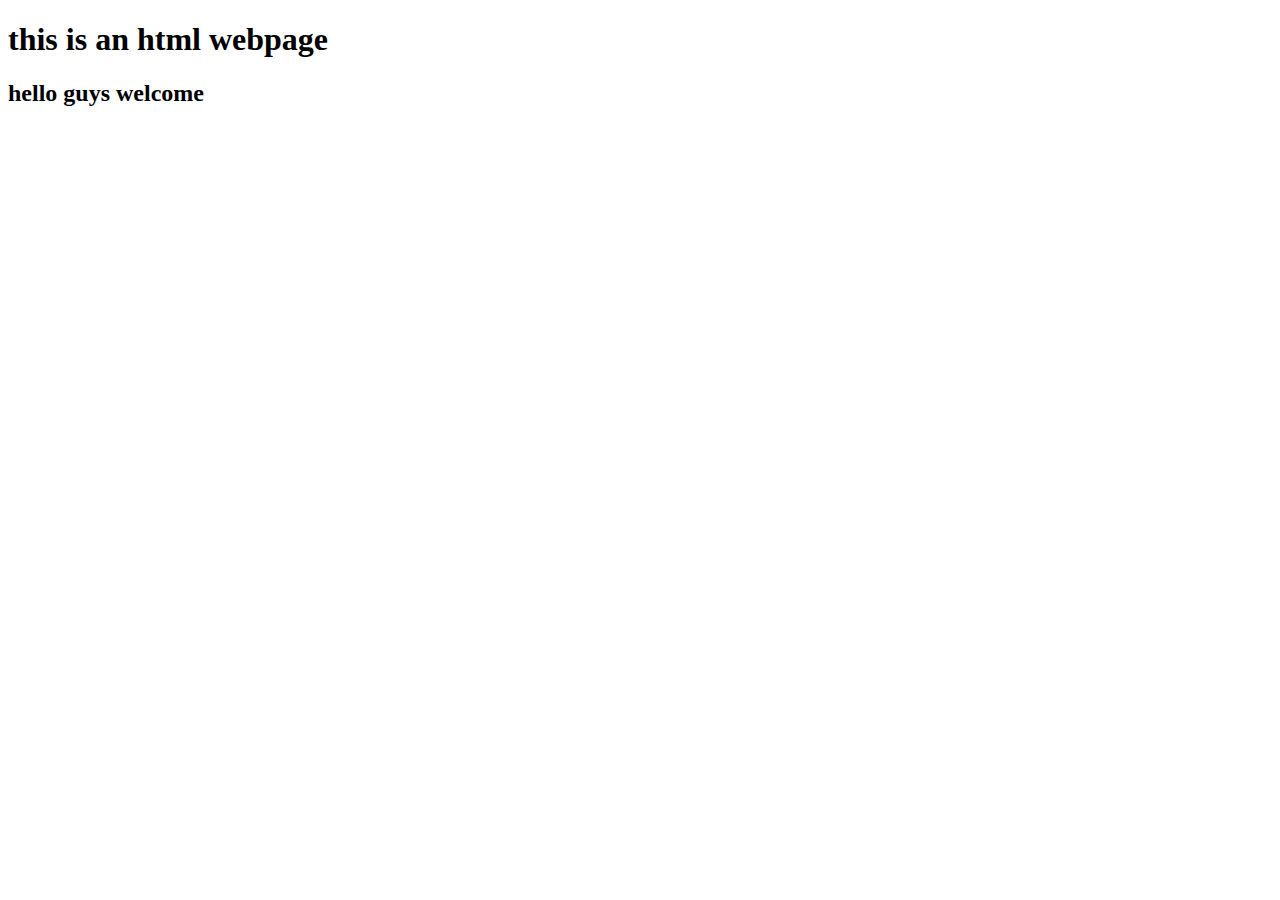
<file: index.html>
<!DOCTYPE html>
<html lang="en">
<head>
    <meta charset="UTF-8">
    <meta name="viewport" content="width=device-width, initial-scale=1.0">
    <title>Problem Statement 1</title>
</head>
<body>
    <h1>this is an html webpage</h1>
    <h2> hello guys welcome </h2>
</body>
</html>
</file>
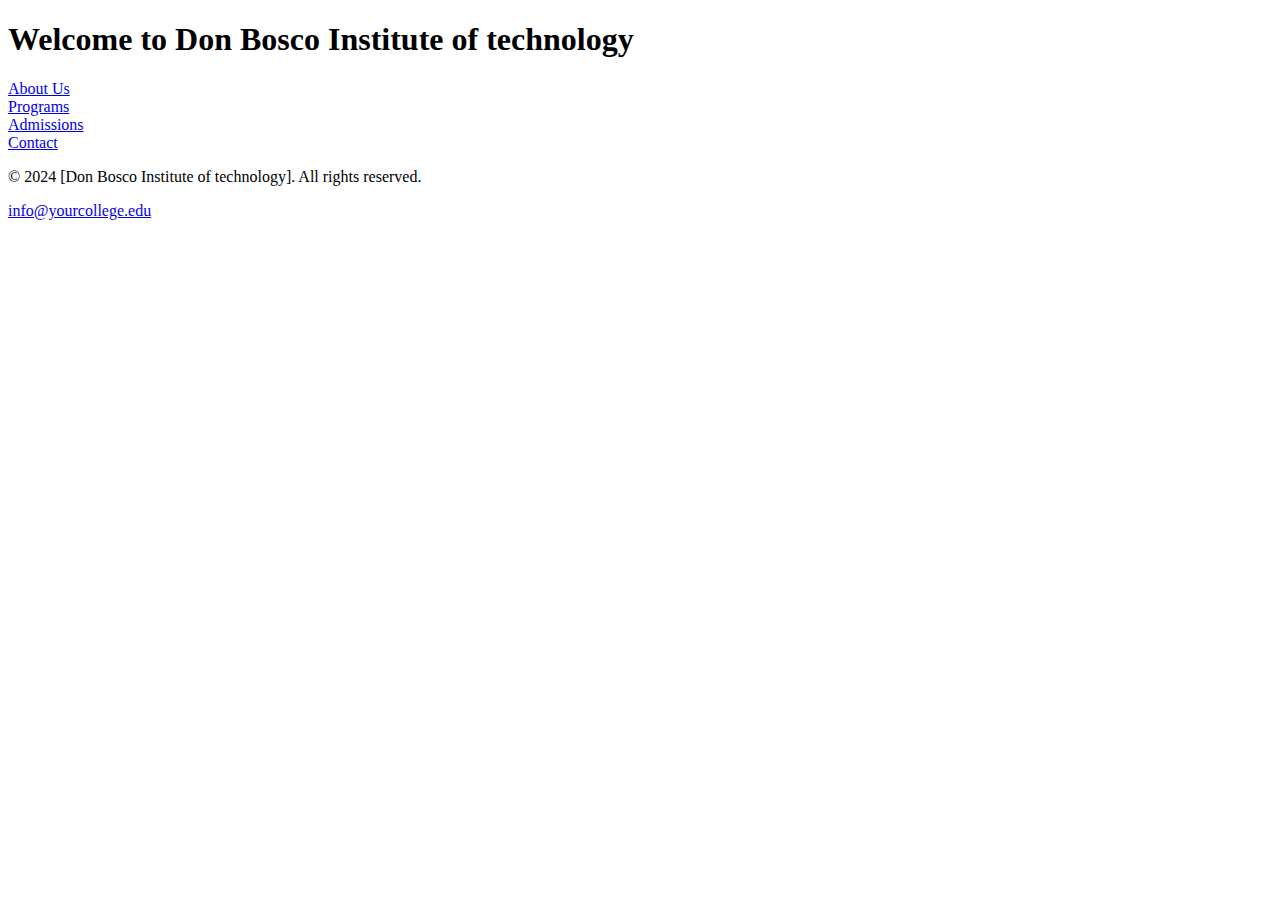
<file: Day1/prblm2.html>
<!DOCTYPE html>
<html lang="en">
<head>
    <meta charset="UTF-8">
    <meta name="viewport" content="width=device-width, initial-scale=1.0">
    <title>Don Bosco Institute of Technology</title>
</head>
<body>
        <header>
            <h1>Welcome to Don Bosco Institute of technology</h1>
            <nav>
                <a href="#about">About Us</a>
                <br>
                <a href="#programs">Programs</a>
                <br>
                <a href="#admissions">Admissions</a>
                <br>
                <a href="#contact">Contact</a>
            </nav>
            </header>
            <footer>
                <p>&copy; 2024 [Don Bosco Institute of technology]. All rights reserved.</p>
                 <p><a href="mailto:info@yourcollege.edu">info@yourcollege.edu</a></p>
            </footer>
</file>
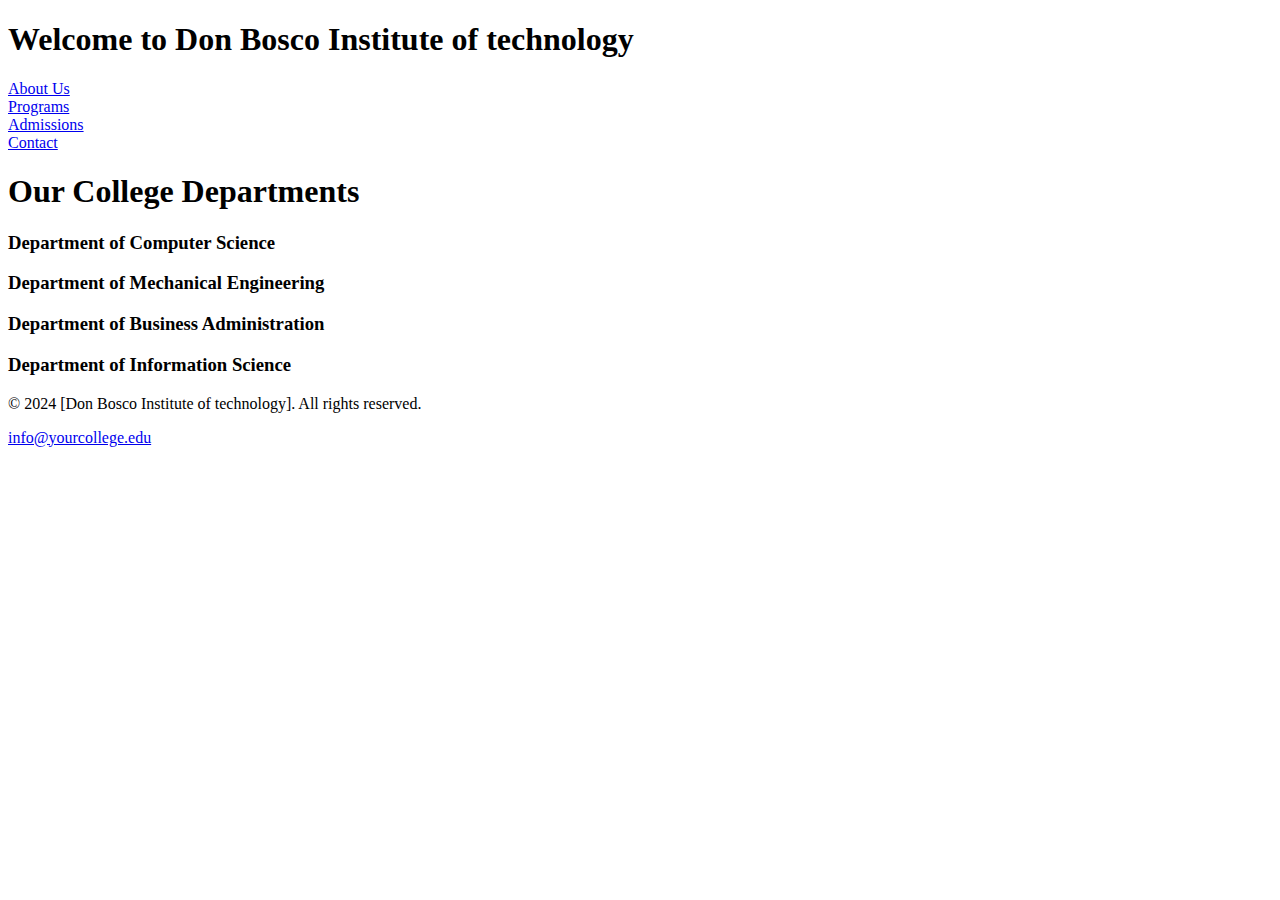
<file: Day1/prblm3.html>
<!DOCTYPE html>
<html lang="en">
<head>
    <meta charset="UTF-8">
    <meta name="viewport" content="width=device-width, initial-scale=1.0">
    <title>DBIT</title>
    
</head>
<body>
    <header>
        <h1>Welcome to Don Bosco Institute of technology</h1>
        <nav>
            <a href="#about">About Us</a>
            <br>
            <a href="#programs">Programs</a>
            <br>
            <a href="#admissions">Admissions</a>
            <br>
            <a href="#contact">Contact</a>
        </nav>
        </header>
        <section>
            <h1>Our College Departments</h1>
            <div class="department">
                <h3>Department of Computer Science</h3>
                
            </div>
            <div class="department">
                <h3>Department of Mechanical Engineering</h3>
            </div>
            <div class="department">
                <h3>Department of Business Administration</h3>
                
            </div>
            <div class="department">
                <h3>Department of Information Science</h3>
                
            </div>
        </section>
        <footer>
            <p>&copy; 2024 [Don Bosco Institute of technology]. All rights reserved.</p>
             <p><a href="mailto:info@yourcollege.edu">info@yourcollege.edu</a></p>
        </footer>
    </body>
</file>
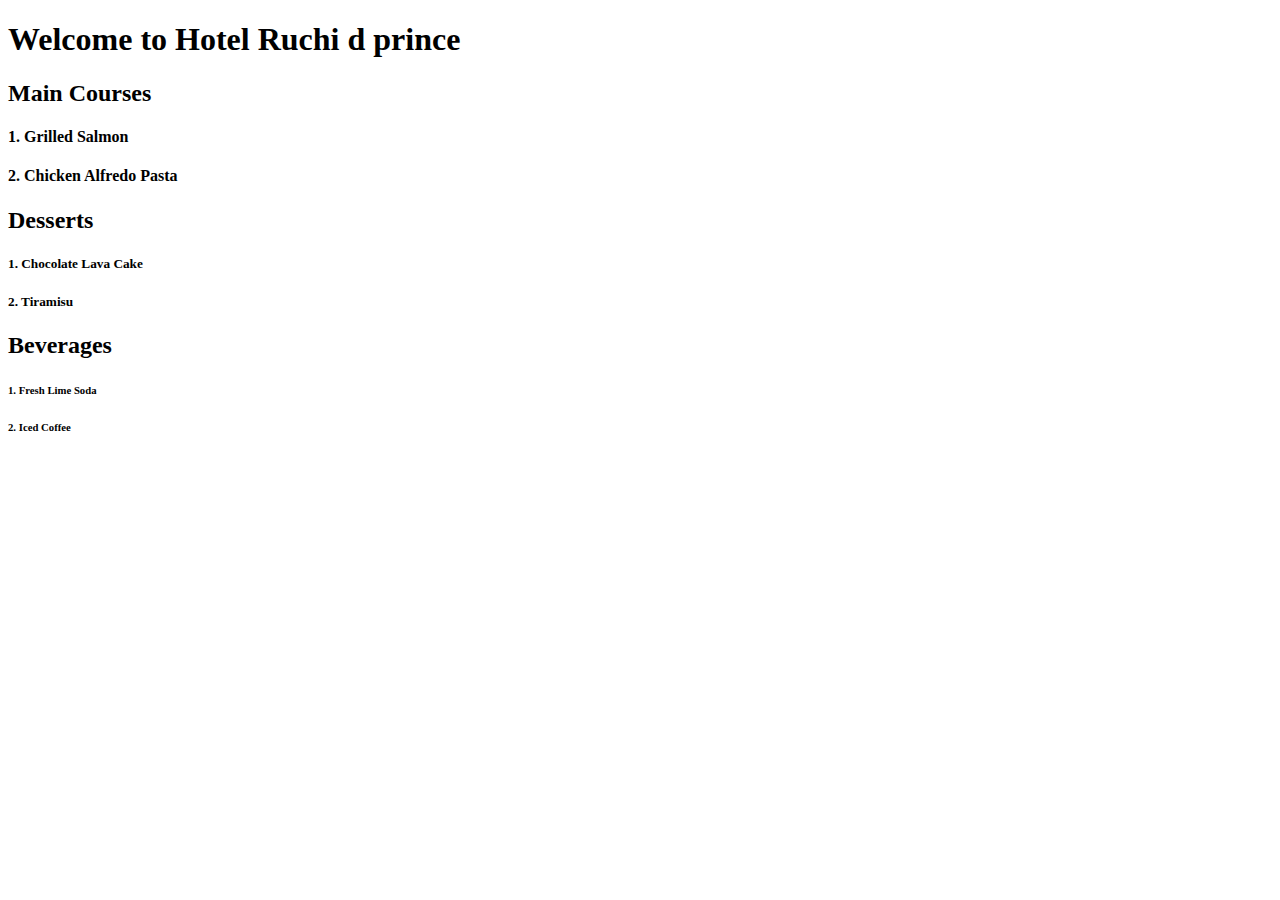
<file: Day1/prblm4.html>
<!DOCTYPE html>
<html lang="en">
<head>
    <meta charset="UTF-8">
    <meta name="viewport" content="width=device-width, initial-scale=1.0">
    <title>HOTEL</title>
</head>
<body>
    <header>
        <h1>Welcome to Hotel Ruchi d prince</h1>
    </header>
    
    <section>
        <h2>Main Courses</h2>
        <h4>1. Grilled Salmon</h4>
        
        <h4>2. Chicken Alfredo Pasta</h4>
        
    </section>
    <section>
        <h2>Desserts</h2>
        <h5>1. Chocolate Lava Cake</h5>
        
        <h5>2. Tiramisu</h5>
        
    </section>
    <section>
        <h2>Beverages</h2>
        <h6>1. Fresh Lime Soda</h6>
        
        <h6>2. Iced Coffee</h6>
        
    </section>
</body>
</html>
</file>
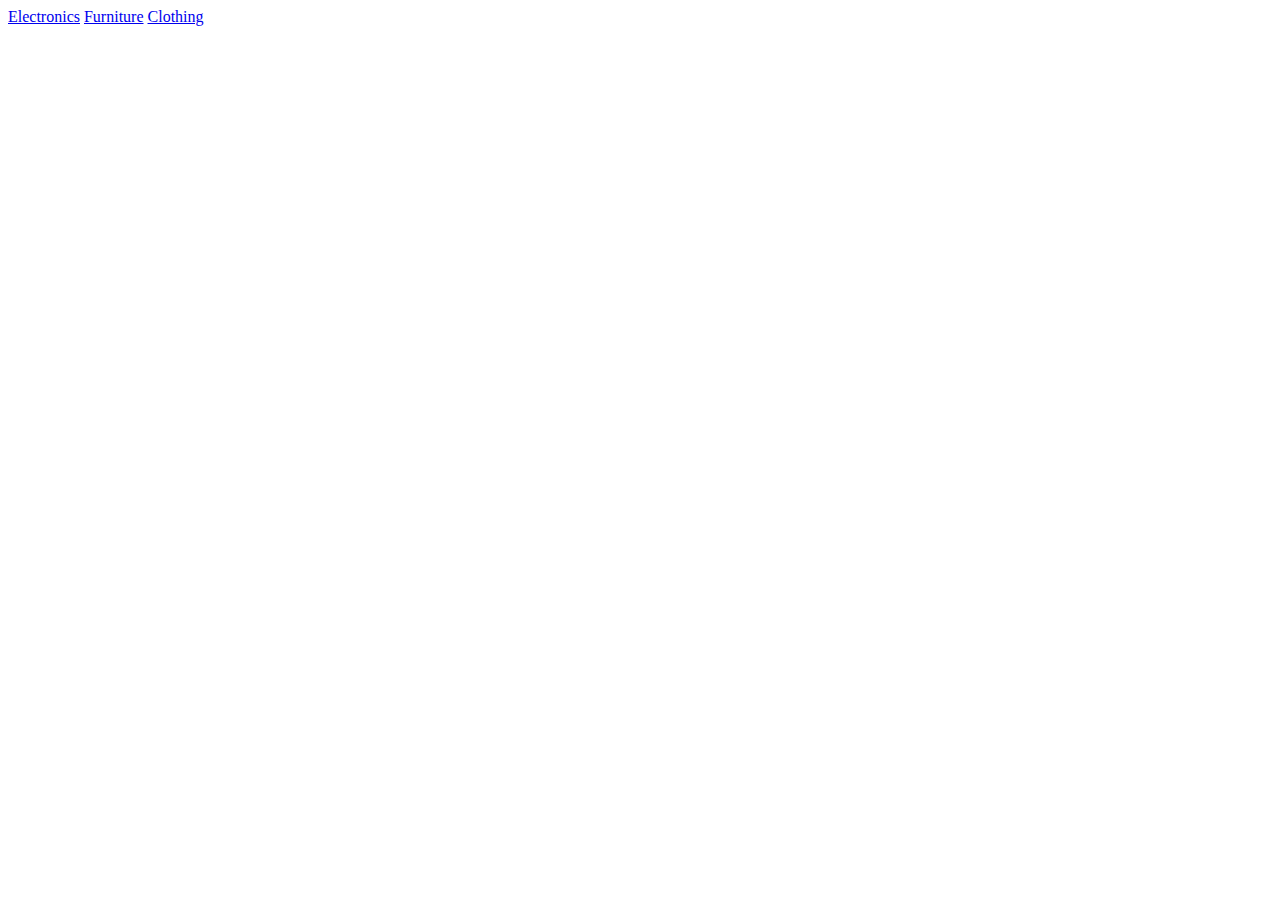
<file: Day2/prblm1.html>
<!DOCTYPE html>
<html lang="en">
<head>
    <meta charset="UTF-8">
    <meta name="viewport" content="width=device-width, initial-scale=1.0">
    <title>Document</title>
    
</head>
<body>
    <nav>
        
        <a href="#Electronics">Electronics</a>
        <a href="Furniture">Furniture</a>
        <a href="Clothing">Clothing</a>
        
    </nav>
        
</body>
</html>
</file>
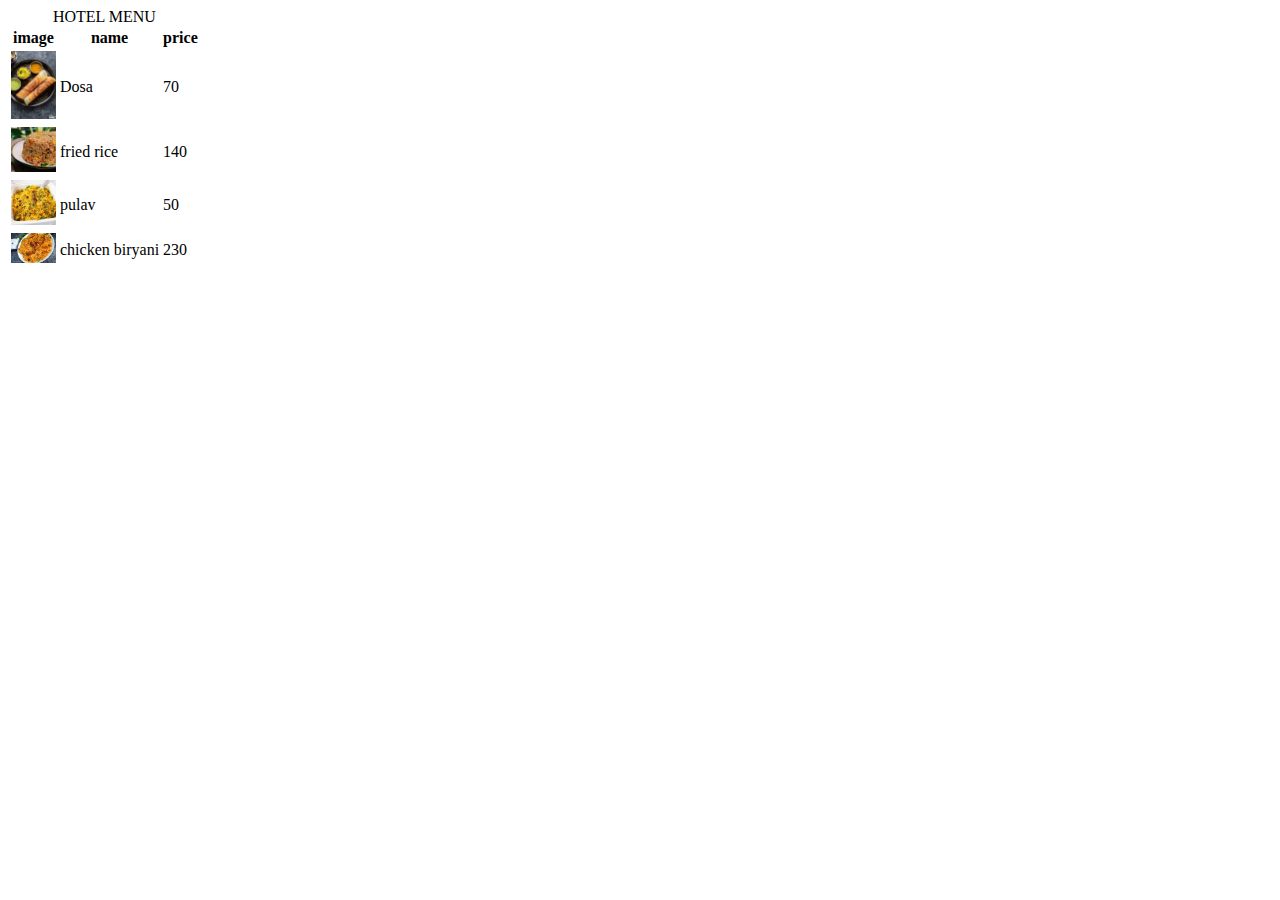
<file: Day2/prblm2.html>
<!DOCTYPE html>
<html lang="en">
<head>
    <meta charset="UTF-8">
    <meta name="viewport" content="width=device-width, initial-scale=1.0">
    <title>Document</title>
    
</head>
<body>
    <table>
        <caption>HOTEL MENU</caption>
        <tr>
            <th>image</th>
            <th>name</th>
            <th>price</th>
        </tr>
        <tr>
            <td><img src="dosa.jpeg" alt="" width="45"></td>
            
            <td>Dosa</td>
            <td>70</td>
        </tr>
        <tr>
            <td><img src="images.jpeg" alt="" width="45"></td>
            <td>fried rice</td>
            <td>140</td>
        </tr>
        <tr>
            <td><img src="pulav.jpeg" alt="" width="45"></td>
            <td>pulav</td>
            <td>50</td>
        </tr>
        <tr>
            <td><img src="chbiryani.jpg" alt="" width="45"></td>
            <td>chicken biryani</td>
            <td>230</td>

        </tr>
    
    </table>
</body>
</html>
</file>
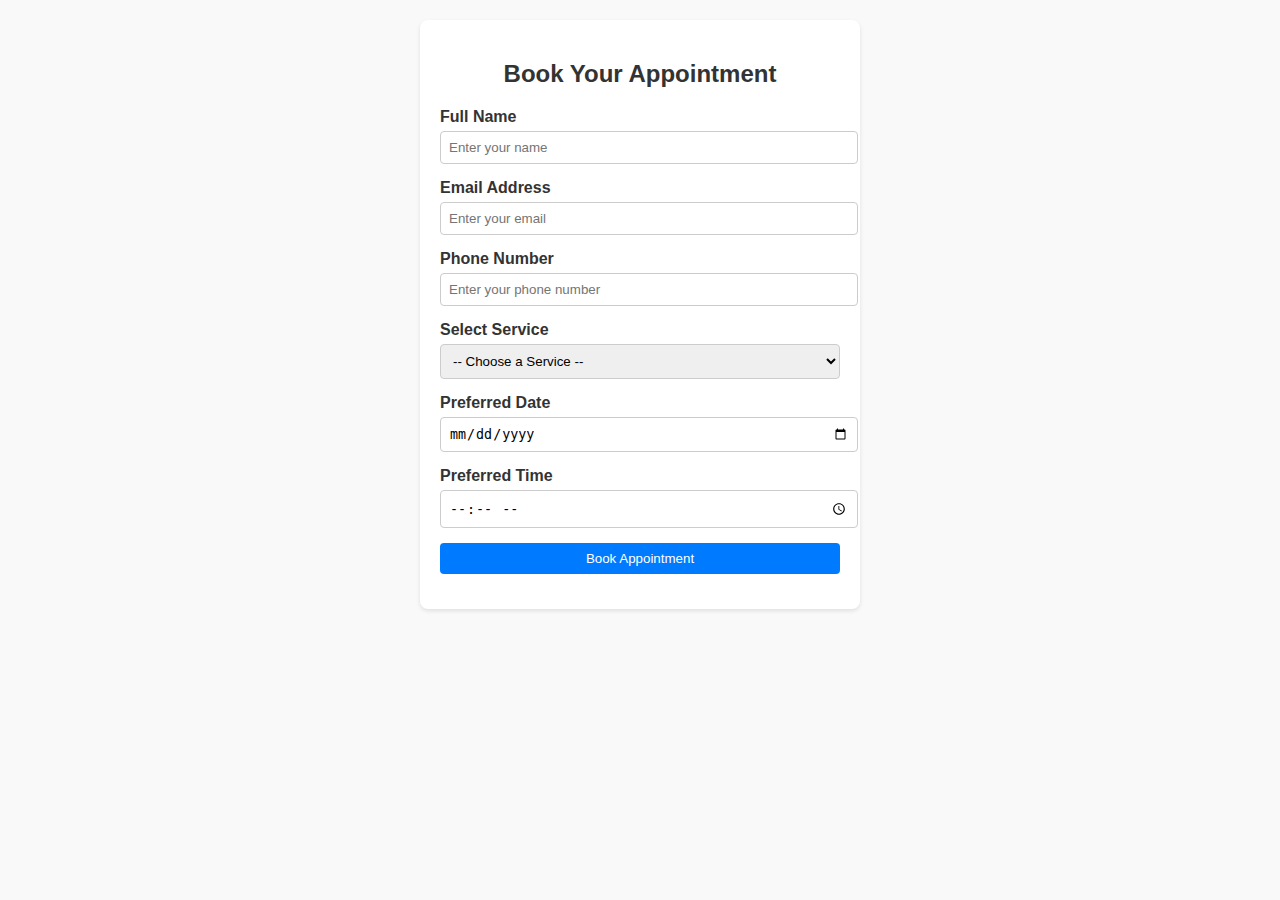
<file: Day2/prblm3.html>
<!DOCTYPE html>
<html lang="en">
<head>
    <meta charset="UTF-8">
    <meta name="viewport" content="width=device-width, initial-scale=1.0">
    <title>Beauty Parlour Appointment Booking</title>
    <style>
        body {
            font-family: Arial, sans-serif;
            margin: 20px;
            background-color: #f9f9f9;
            color: #333;
        }
        form {
            max-width: 400px;
            margin: auto;
            padding: 20px;
            background: #fff;
            border-radius: 8px;
            box-shadow: 0 2px 4px rgba(0, 0, 0, 0.1);
        }
        h2 {
            text-align: center;
            margin-bottom: 20px;
        }
        label {
            display: block;
            margin-bottom: 5px;
            font-weight: bold;
        }
        input, select, textarea {
            width: 100%;
            padding: 8px;
            margin-bottom: 15px;
            border: 1px solid #ccc;
            border-radius: 4px;
        }
        input[type="submit"] {
            background-color: #007BFF;
            color: white;
            border: none;
            cursor: pointer;
        }
        input[type="submit"]:hover {
            background-color:blue;
        }
    </style>
</head>
<body>
    <form >
        <h2>Book Your Appointment</h2>
        <label for="name">Full Name</label>
        <input type="text" id="name" name="name" placeholder="Enter your name" required>

        <label for="email">Email Address</label>
        <input type="email" id="email" name="email" placeholder="Enter your email" required>

        <label for="phone">Phone Number</label>
        <input type="tel" id="phone" name="phone" placeholder="Enter your phone number" required>

        <label for="service">Select Service</label>
        <select id="service" name="service" required>
            <option value="">-- Choose a Service --</option>
            <option value="haircut">Haircut</option>
            <option value="facial">Facial</option>
            <option value="manicure">Manicure</option>
            <option value="pedicure">Pedicure</option>
            <option value="makeup">Makeup</option>
        </select>

        <label for="date">Preferred Date</label>
        <input type="date" id="date" name="date" required>

        <label for="time">Preferred Time</label>
        <input type="time" id="time" name="time" required>

        <input type="submit" value="Book Appointment">
    </form>
</body>
</html>
</file>
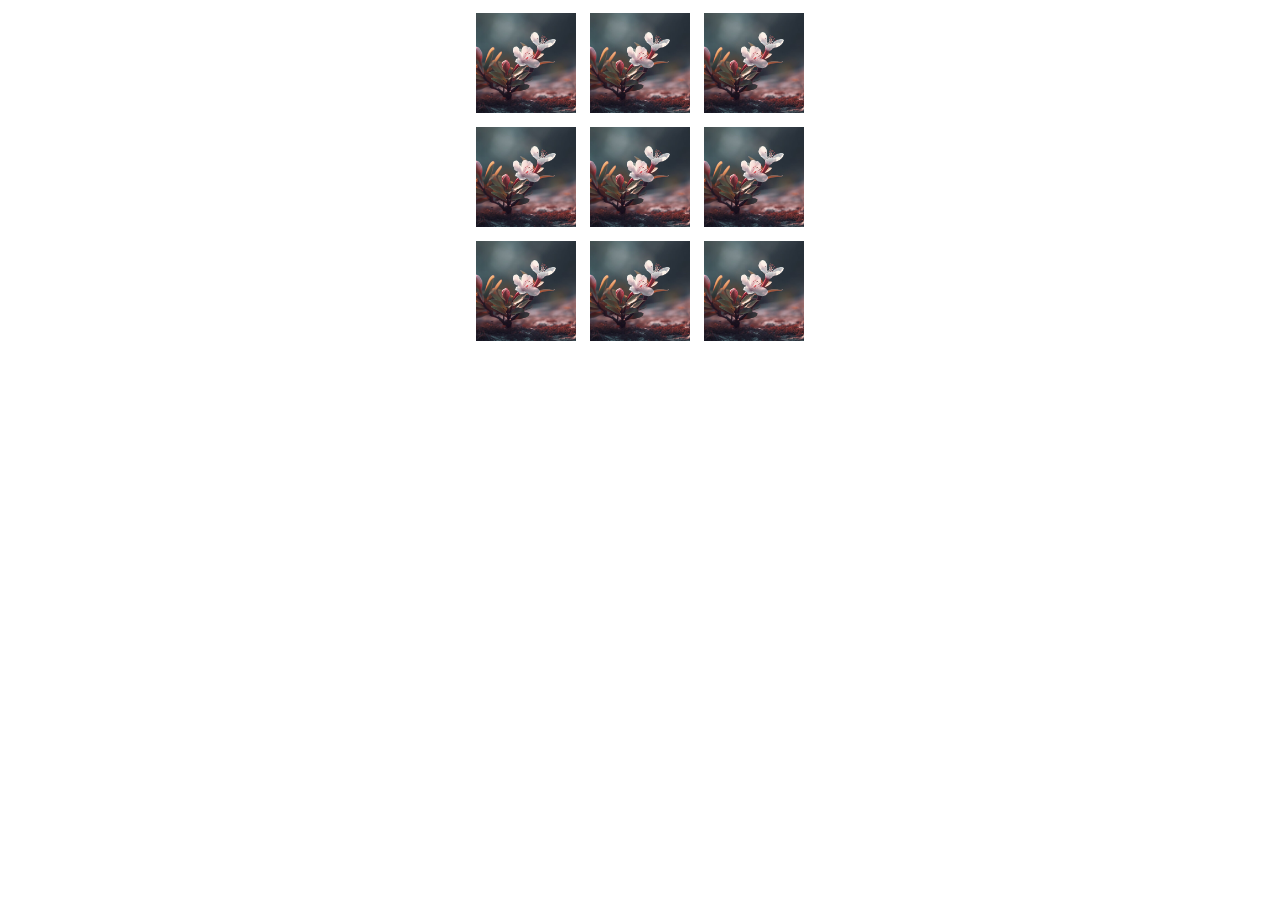
<file: Day3/prblm1.html>
<!DOCTYPE html>
<html lang="en">
<head>
    <meta charset="UTF-8">
    <meta name="viewport" content="width=device-width, initial-scale=1.0">
    <title>3x3 Image Matrix</title>
    <style>
        body {
            text-align: center; /* Center content horizontally */
        }

        .image-container {
            display: inline-block;
            width: 100%; /* Full width to control rows */
        }

        .image-box {
            display: inline-block;
            margin: 5px; /* Space between images */
            width: 100px; /* Adjust width as needed */
            height: 100px; /* Adjust height as needed */
            overflow: hidden; /* To handle any overflow */
        }

        .image-box img {
            width: 100%;
            height: 100%;
            object-fit: cover; /* Ensures the image fills the box */
        }
    </style>
</head>
<body>
    <div class="image-container">
        <div class="image-box"><img src="imageday3.jpg" alt="Image 1"></div>
        <div class="image-box"><img src="imageday3.jpg" alt="Image 2"></div>
        <div class="image-box"><img src="imageday3.jpg" alt="Image 3"></div>
    </div>
    <div class="image-container">
        <div class="image-box"><img src="imageday3.jpg" alt="Image 4"></div>
        <div class="image-box"><img src="imageday3.jpg" alt="Image 5"></div>
        <div class="image-box"><img src="imageday3.jpg" alt="Image 6"></div>
    </div>
    <div class="image-container">
        <div class="image-box"><img src="imageday3.jpg" alt="Image 7"></div>
        <div class="image-box"><img src="imageday3.jpg" alt="Image 8"></div>
        <div class="image-box"><img src="imageday3.jpg" alt="Image 9"></div>
    </div>
</body>
</html>
</file>
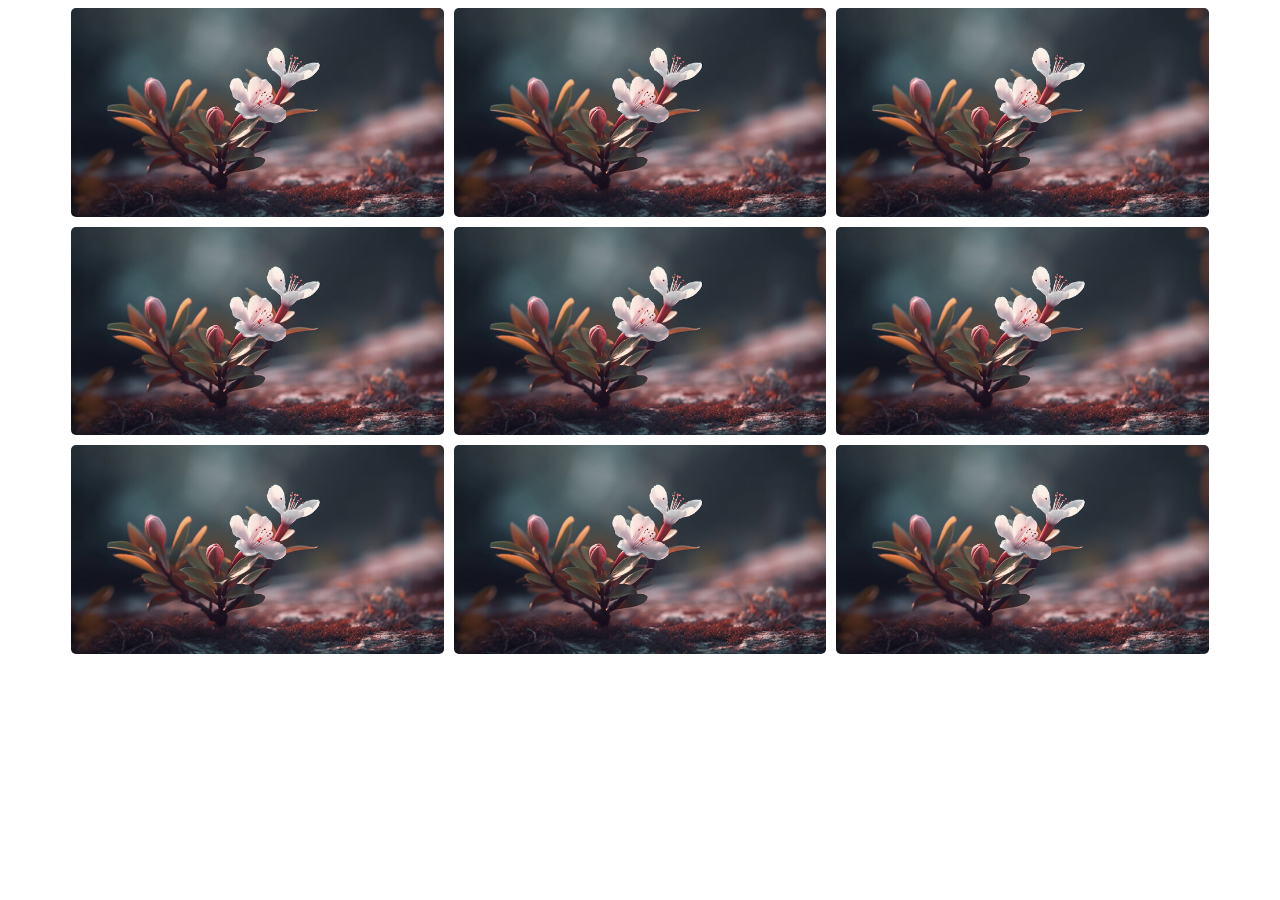
<file: Day3/prblm2.html>
<!DOCTYPE html>
<html lang="en">
<head>
    <meta charset="UTF-8">
    <meta name="viewport" content="width=device-width, initial-scale=1.0">
    <title>3x3 Image Grid</title>
    <style>
        .grid-container {
            /* to display in grid format we use the below style */
            display: grid; 
            grid-template-columns:repeat(3, 1fr); /* 3 equal columns */
            gap: 10px; /* Space between the images */
            width: 90%; /* Adjust the width as needed */
            margin: 0 auto; /* Center the grid on the page */
        }
        .grid-container img {
            width: 100%;
            height: auto; /* Maintain aspect ratio */
            border-radius: 5px; /* Optional: Add rounded corners */
        }
    </style>
</head>
<body>
    <div class="grid-container">
        <img src="imageday3.jpg" alt="Image 1">
        <img src="imageday3.jpg" alt="Image 2">
        <img src="imageday3.jpg" alt="Image 3">
        <img src="imageday3.jpg" alt="Image 4">
        <img src="imageday3.jpg" alt="Image 5">
        <img src="imageday3.jpg" alt="Image 6">
        <img src="imageday3.jpg" alt="Image 7">
        <img src="imageday3.jpg" alt="Image 8">
        <img src="imageday3.jpg" alt="Image 9">
    </div>
</body>
</html>
</file>
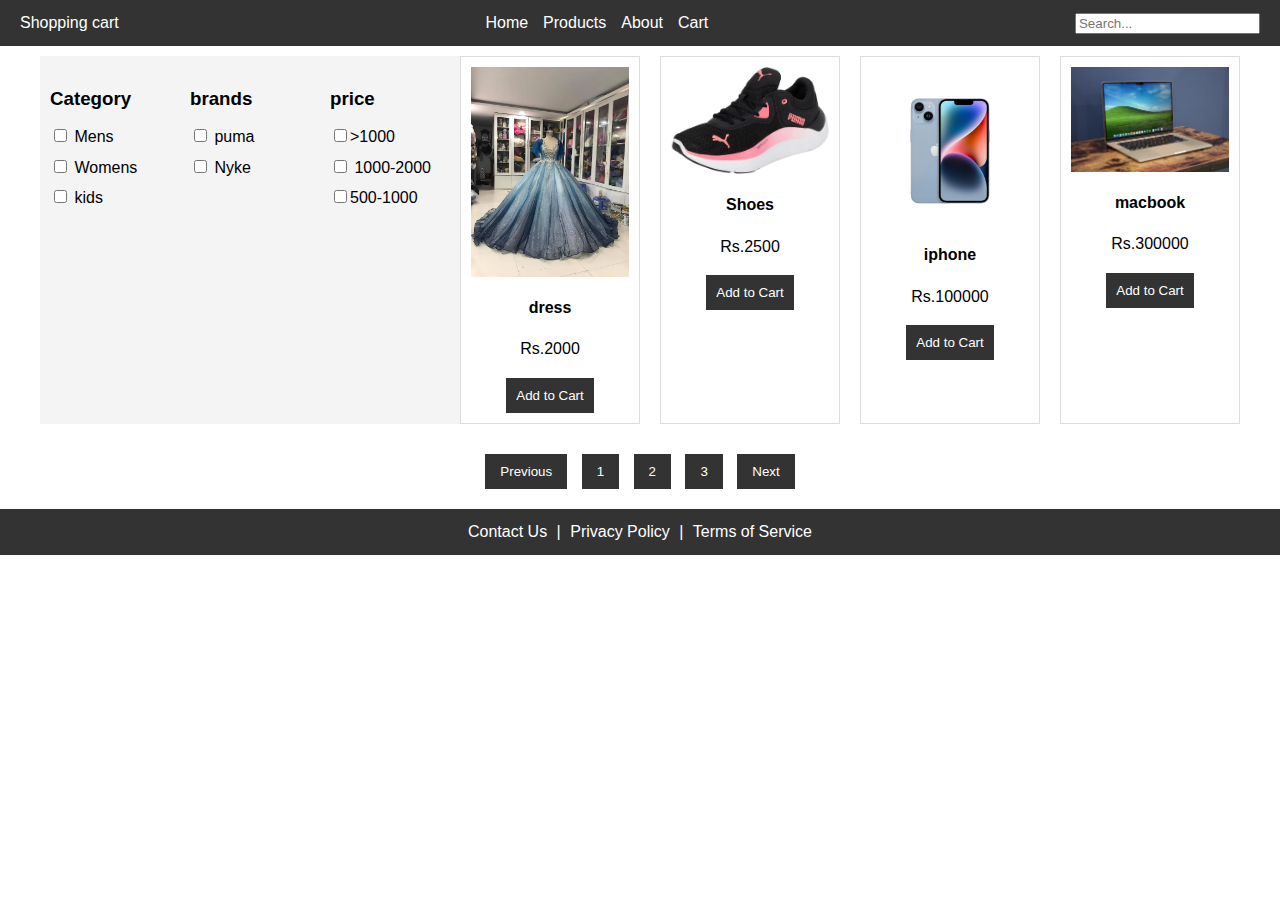
<file: Day3/prblm3.html>
<!DOCTYPE html>
<html lang="en">
<head>
  <meta charset="UTF-8">
  <meta name="viewport" content="width=device-width, initial-scale=1.0">
  <title>Product Listing Page</title>
  <style>

    body {
      margin: 0;
      font-family: Arial, sans-serif;
      line-height: 1.6;
    }
    header, footer {
      background: #333;
      color: #fff;
      padding: 10px 20px;
    }
    header {
      display: flex;
      justify-content: space-between;
      align-items: center;
    }
    header nav {
      display: flex;
      gap: 15px;
    }
    header nav a {
      color: white;
      text-decoration: none;
    }
    .container {
      display: flex;
      flex-wrap: wrap;
      margin: 0 auto;
      padding: 10px;
      max-width: 1200px;
    }

    /* Sidebar Styles */
    .sidebar {
      width: 10%;
      padding: 10px;
      background: #f4f4f4;
    }
    @media (max-width: 500px) {
      .sidebar {
        display: none;
      }
      .sidebar-dropdown {
        display: block;
        margin-bottom: 10px;
      }
    }
    .sidebar-dropdown {
      display: none;
    }
    .sidebar h3 {
      margin-bottom: 10px;
    }
    .sidebar label {
      display: block;
      margin-bottom: 5px;
    }

    /* Product Grid Styles */
    .product-grid {
      flex: 1;
      display: grid;
      gap: 20px;
      grid-template-columns: repeat(4, 1fr);
    }
    @media (max-width: 1024px) {
      .product-grid {
        grid-template-columns: repeat(2, 1fr);
      }
    }
    @media (max-width: 768px) {
      .product-grid {
        grid-template-columns: repeat(1, 1fr);
      }
    }
    .product {
      border: 1px solid #ddd;
      padding: 10px;
      text-align: center;
    }
    .product img {
      max-width: 100%;
      height: auto;
    }
    .product h4 {
      margin: 10px 0;
    }
    .product button {
      background: #333;
      color: #fff;
      border: none;
      padding: 10px;
      cursor: pointer;
    }

    /* Pagination Styles */
    .pagination {
      text-align: center;
      margin: 20px 0;
    }
    .pagination button {
      background: #333;
      color: #fff;
      border: none;
      padding: 10px 15px;
      margin: 0 5px;
      cursor: pointer;
    }

    /* Footer Styles */
    footer {
      text-align: center;
    }
    footer a {
      color: white;
      text-decoration: none;
      margin: 0 5px;
    }
  </style>
</head>
<body>

  <!-- Header Section -->
  <header>
    <div class="logo">Shopping cart</div>
    <nav>
      <a href="#">Home</a>
      <a href="#">Products</a>
      <a href="#">About</a>
      <a href="#">Cart</a>
    </nav>
    <div class="search-bar">
      <input type="text" placeholder="Search...">
    </div>
  </header>

  <!-- Main Content -->
  <div class="container">
    <!-- Sidebar Filters -->
    <aside class="sidebar">
      <h3>Category</h3>
      <label><input type="checkbox"> Mens</label>
      <label><input type="checkbox"> Womens</label>
      <label><input type="checkbox"> kids</label>
    </aside>
    
      <aside class="sidebar">
        <h3>brands</h3>
        <label><input type="checkbox"> puma</label>
        <label><input type="checkbox"> Nyke</label>
    
      </aside>
      <aside class="sidebar">
        <h3>price</h3>
        <label><input type="checkbox">>1000</label>
        <label><input type="checkbox"> 1000-2000</label>
        <label><input type="checkbox">500-1000</label>
    </aside>

    <!-- Product Grid -->
    <main class="product-grid">
      <div class="product">
        <img src="dress.jpg" alt="Product">
        <h4>dress</h4>
        <p>Rs.2000</p>
        <button>Add to Cart</button>
      </div>
      <div class="product">
        <img src="shoes.jpg" alt="Product">
        <h4>Shoes</h4>
        <p>Rs.2500</p>
        <button>Add to Cart</button>
      </div>
      <div class="product">
        <img src="iphone.jpg" alt="Product">
        <h4>iphone</h4>
        <p>Rs.100000</p>
        <button>Add to Cart</button>
      </div>
      <div class="product">
        <img src="mack.jpg" alt="Product">
        <h4>macbook</h4>
        <p>Rs.300000</p>
        <button>Add to Cart</button>
      </div>
      <!-- Add more product cards as needed -->
    </main>
  </div>

  <!-- Pagination Section -->
  <div class="pagination">
    <button>Previous</button>
    <button>1</button>
    <button>2</button>
    <button>3</button>
    <button>Next</button>
  </div>

  <!-- Footer Section -->
  <footer>
    <a href="#">Contact Us</a> | <a href="#">Privacy Policy</a> | <a href="#">Terms of Service</a>
  </footer>

</body>
</html>
</file>
